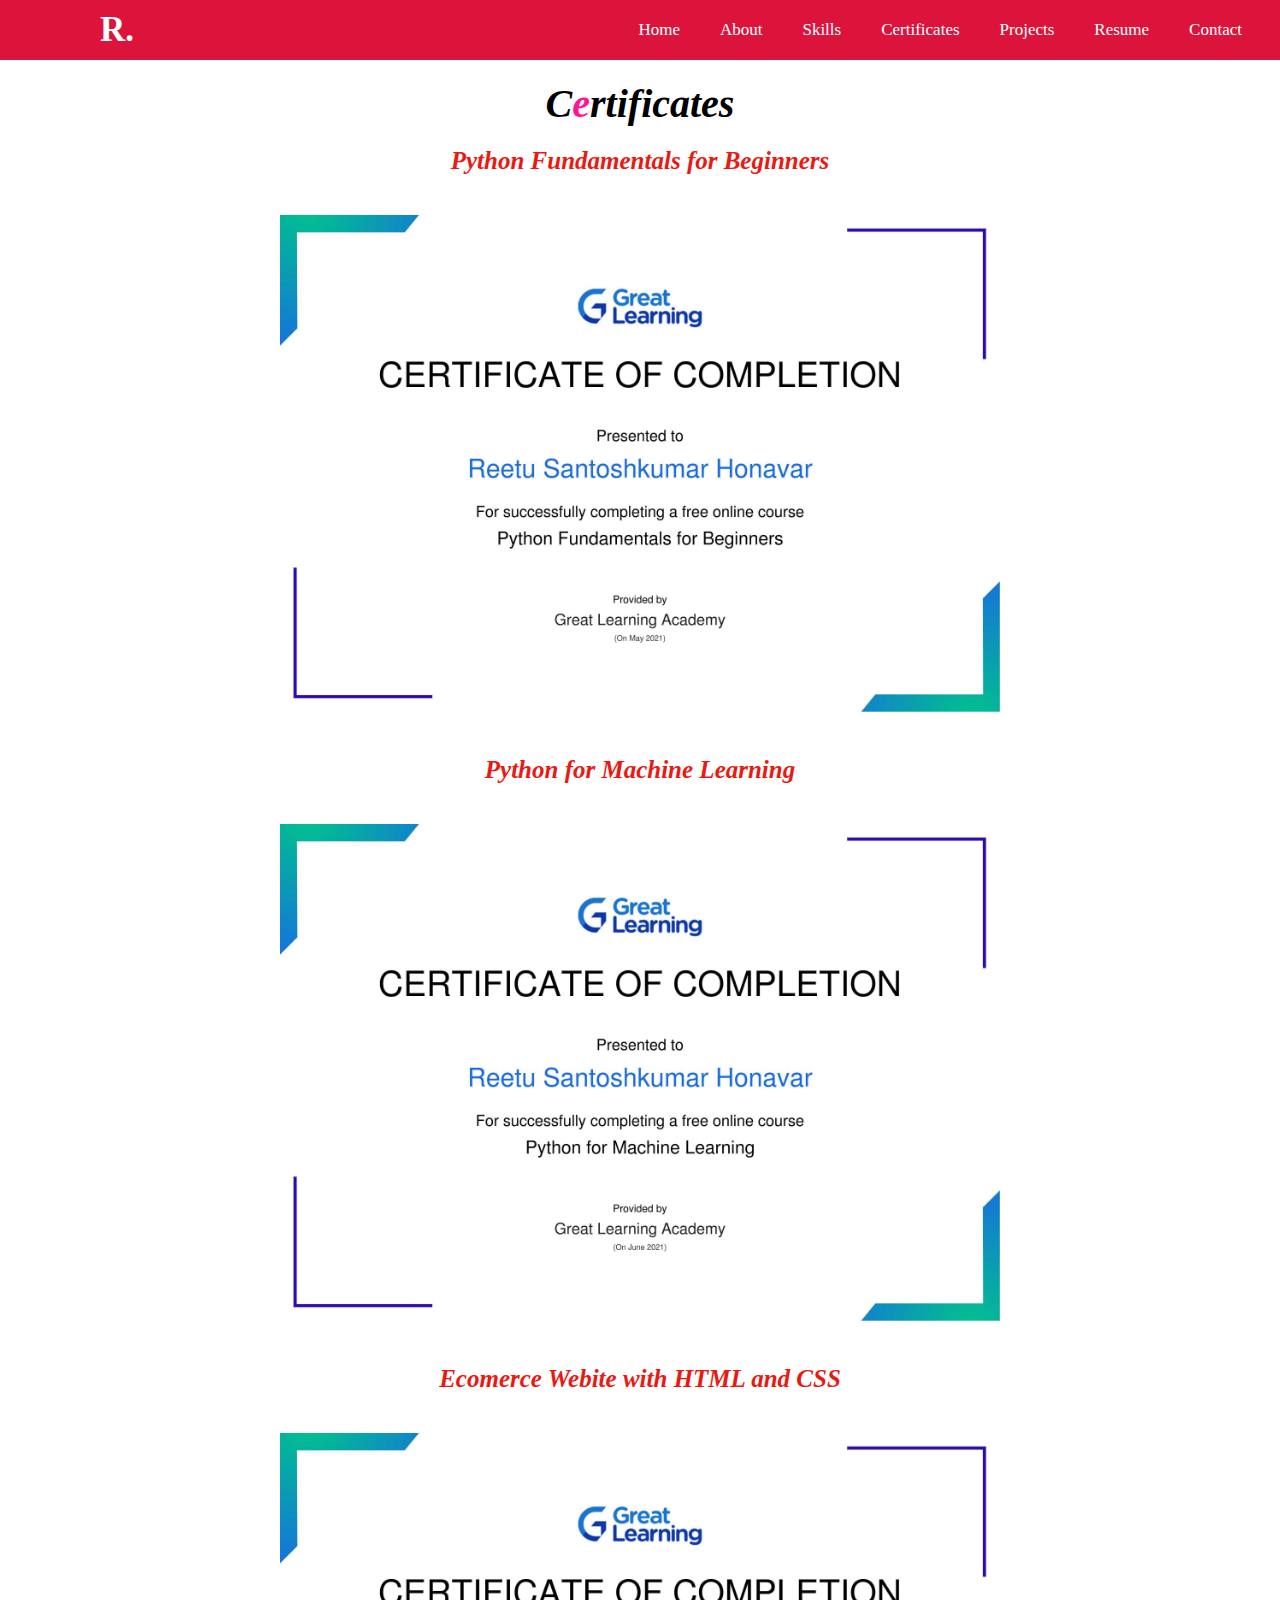
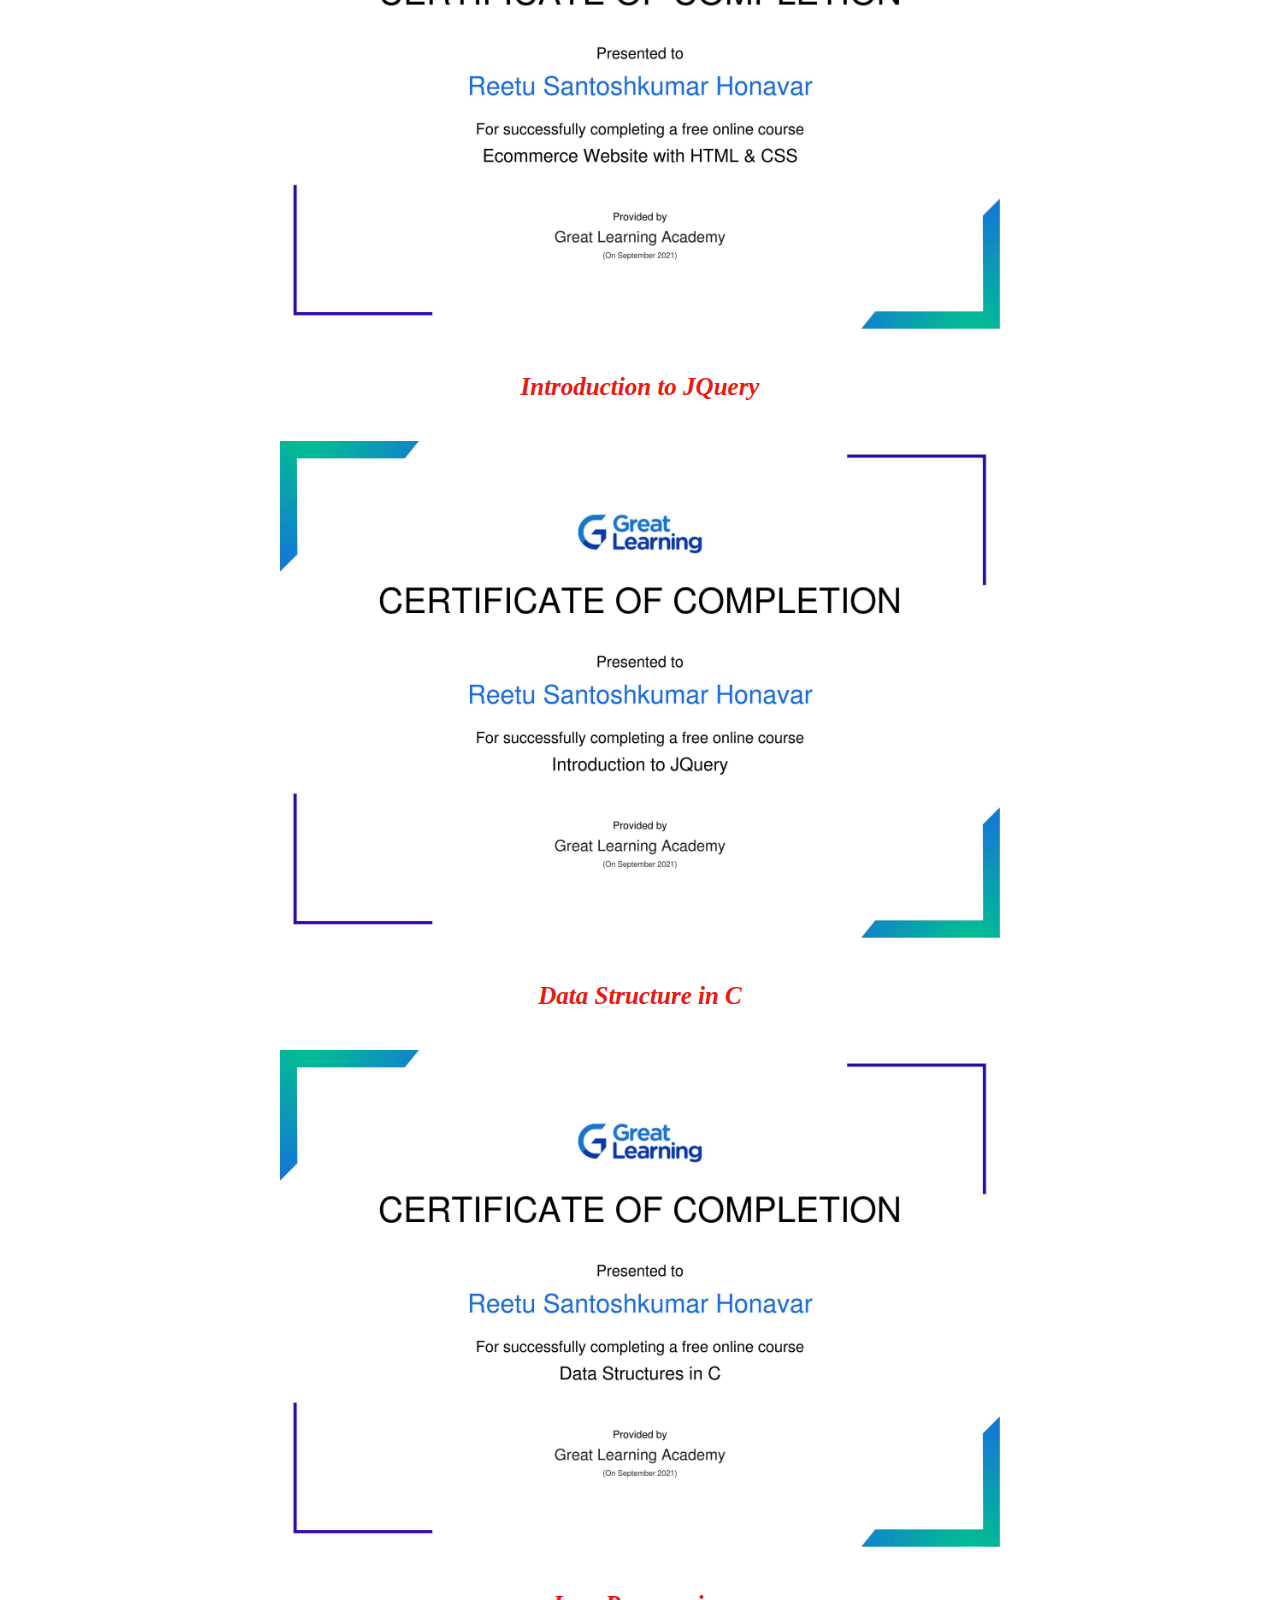
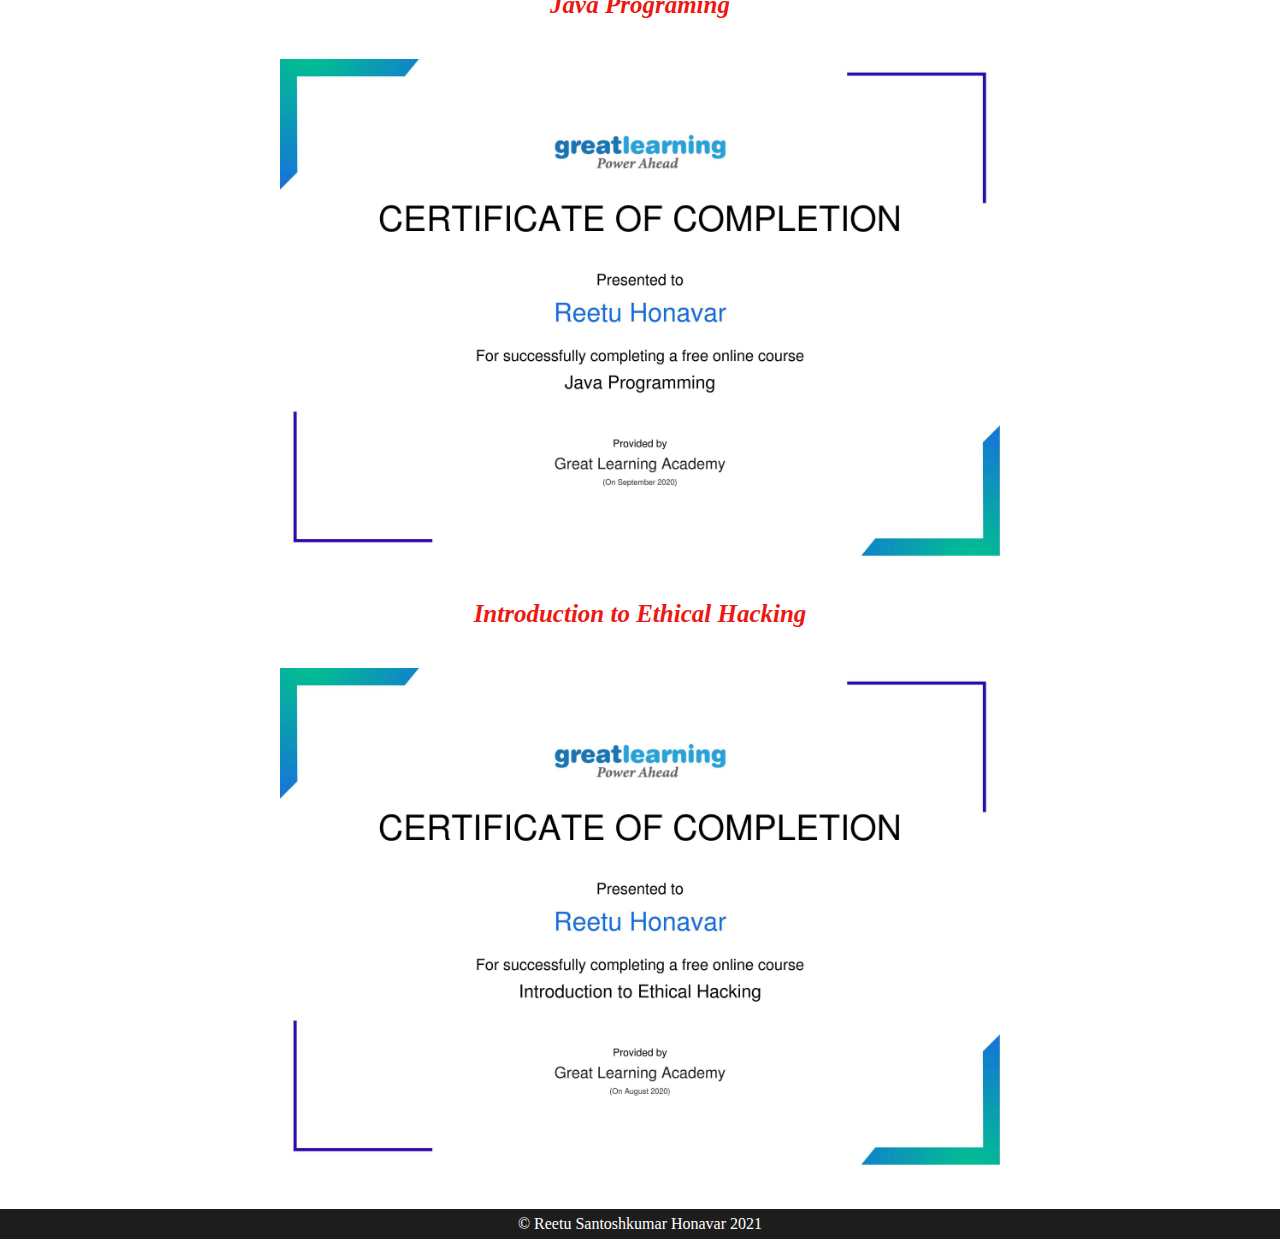
<file: certificate.html>
<!DOCTYPE html>
<html>
<head>
	<title>certificates</title>
	<link rel="stylesheet" type="text/css" href="style.css">
</head>
<body>
	<nav>
		<label class="logo">R.</label>
			<ul>
				<li><a href="index.html">Home</a></li>
				<li><a href="index.html">About</a></li>
				<li><a href="index.html">Skills</a></li>
				<li><a href="certificate.html">Certificates</a></li>
				<li><a href="project.html">Projects</a></li>
				<li><a href="resume.html">Resume</a></li>
				<li><a href="index.html">Contact</a></li>
			</ul>	
	</nav>
	<section class="certificates" id="certificates">
		<h3 class="top"><I>C<span>e</span>rtificates</I></h3>
	</section>


	<!-- Certificate section-->

	<div class="certi">
		<div>
			<h4><I><span>Python Fundamentals for Beginners</span></I></h4>
			<img class="cerimage" src="course certificates/Python Fundamentals for Beginers.jpg">
		</div>
		<div>
			<h4><I><span>Python for Machine Learning</span></I></h4>
			<img class="cerimage" src="course certificates/Python for Machine Learning.jpg">
		</div>
		<div>
			<h4><I><span>Ecomerce Webite with HTML and CSS<span></span></I></h4>
			<img class="cerimage" src="course certificates/Ecomerce website with Html and Css.jpg">
		</div>
		<div>
			<h4><I><span>Introduction to JQuery</span></I></h4>
			<img class="cerimage" src="course certificates/Introduction to JQuery.jpg">
		</div>
		<div>
			<h4><I><span>Data Structure in C</span></I></h4>
			<img class="cerimage" src="course certificates/Data Structure in C.jpg">
		</div>
		<div>
			<h4><I><span>Java Programing<span></I></h4>
			<img class="cerimage" src="course certificates/Java Programing.jpg">
		</div>
		<div>
			<h4><I><span>Introduction to Ethical Hacking<span></I></h4>
			<img class="cerimage" src="course certificates/Introduction to Ethical Hacking.jpg">
		</div>
	</div>


	<div class="foot">&copy Reetu Santoshkumar Honavar 2021</div>

</body>
</html>
</file>
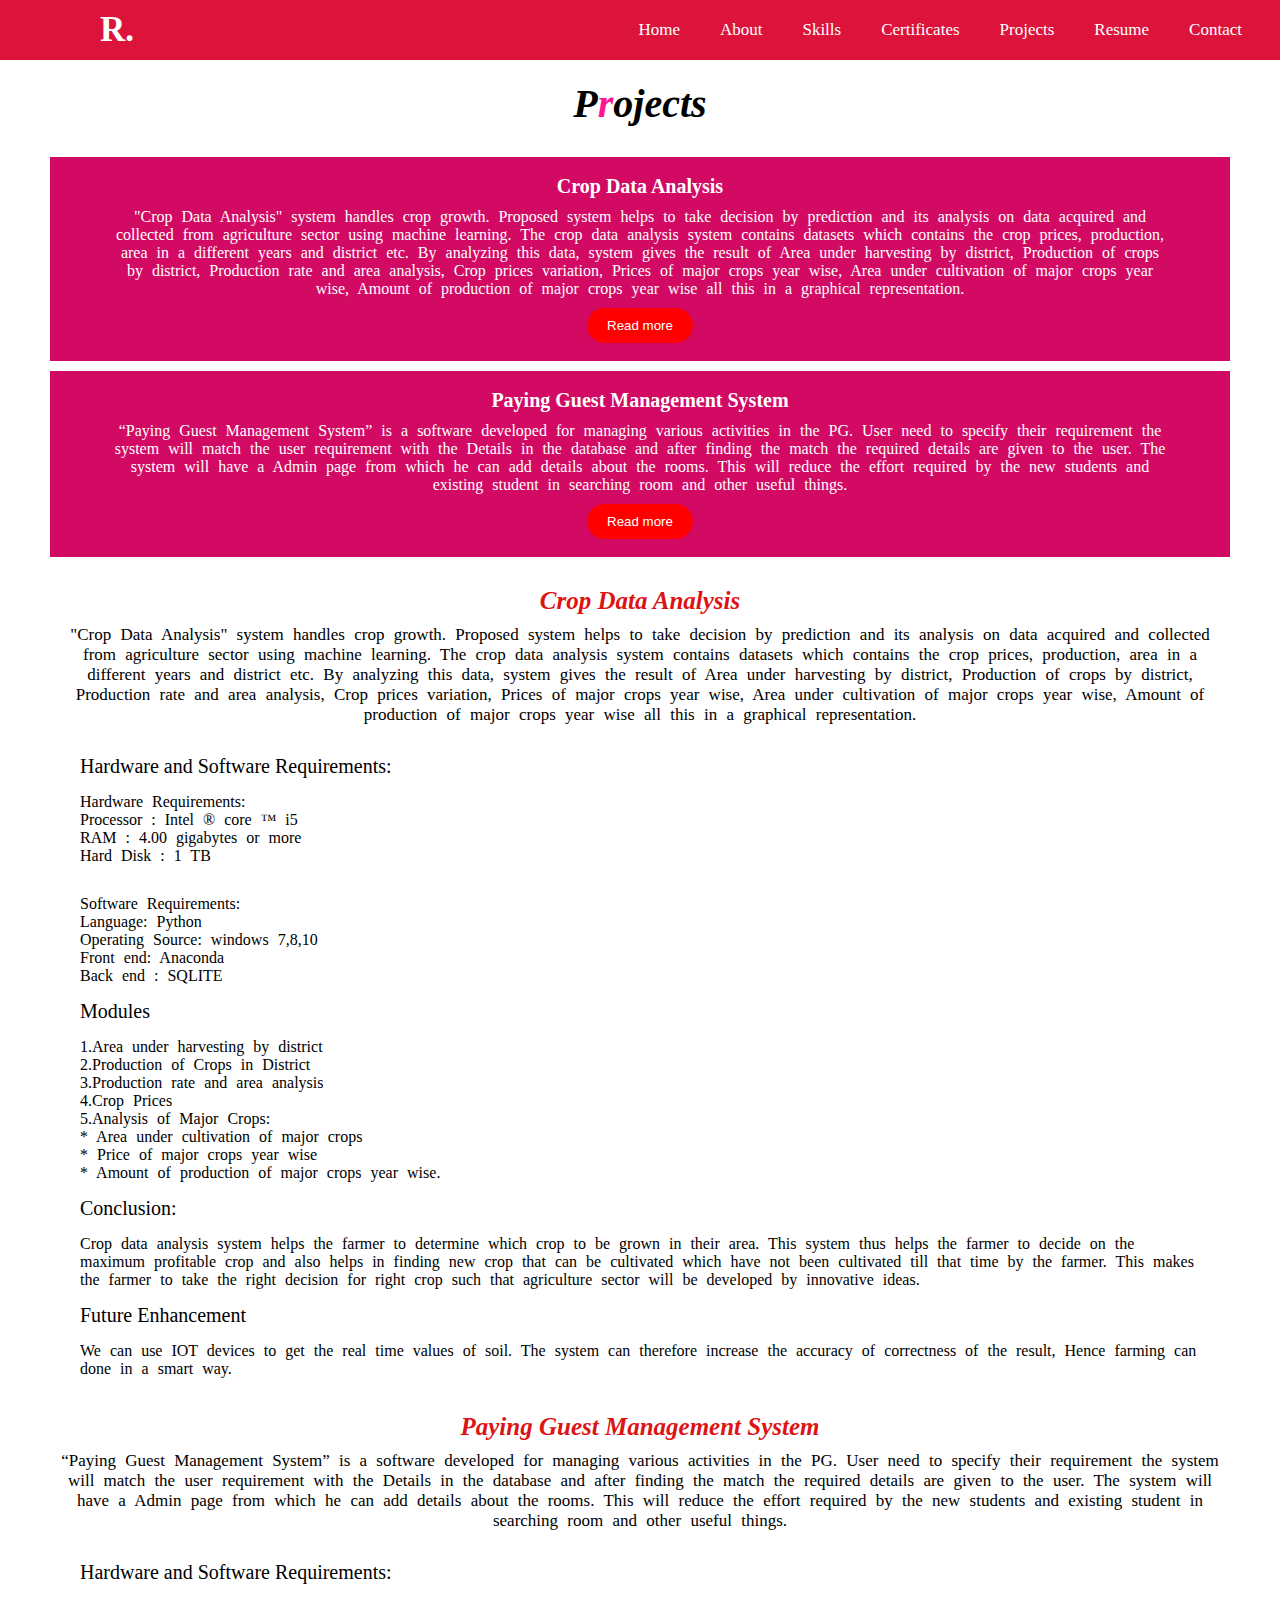
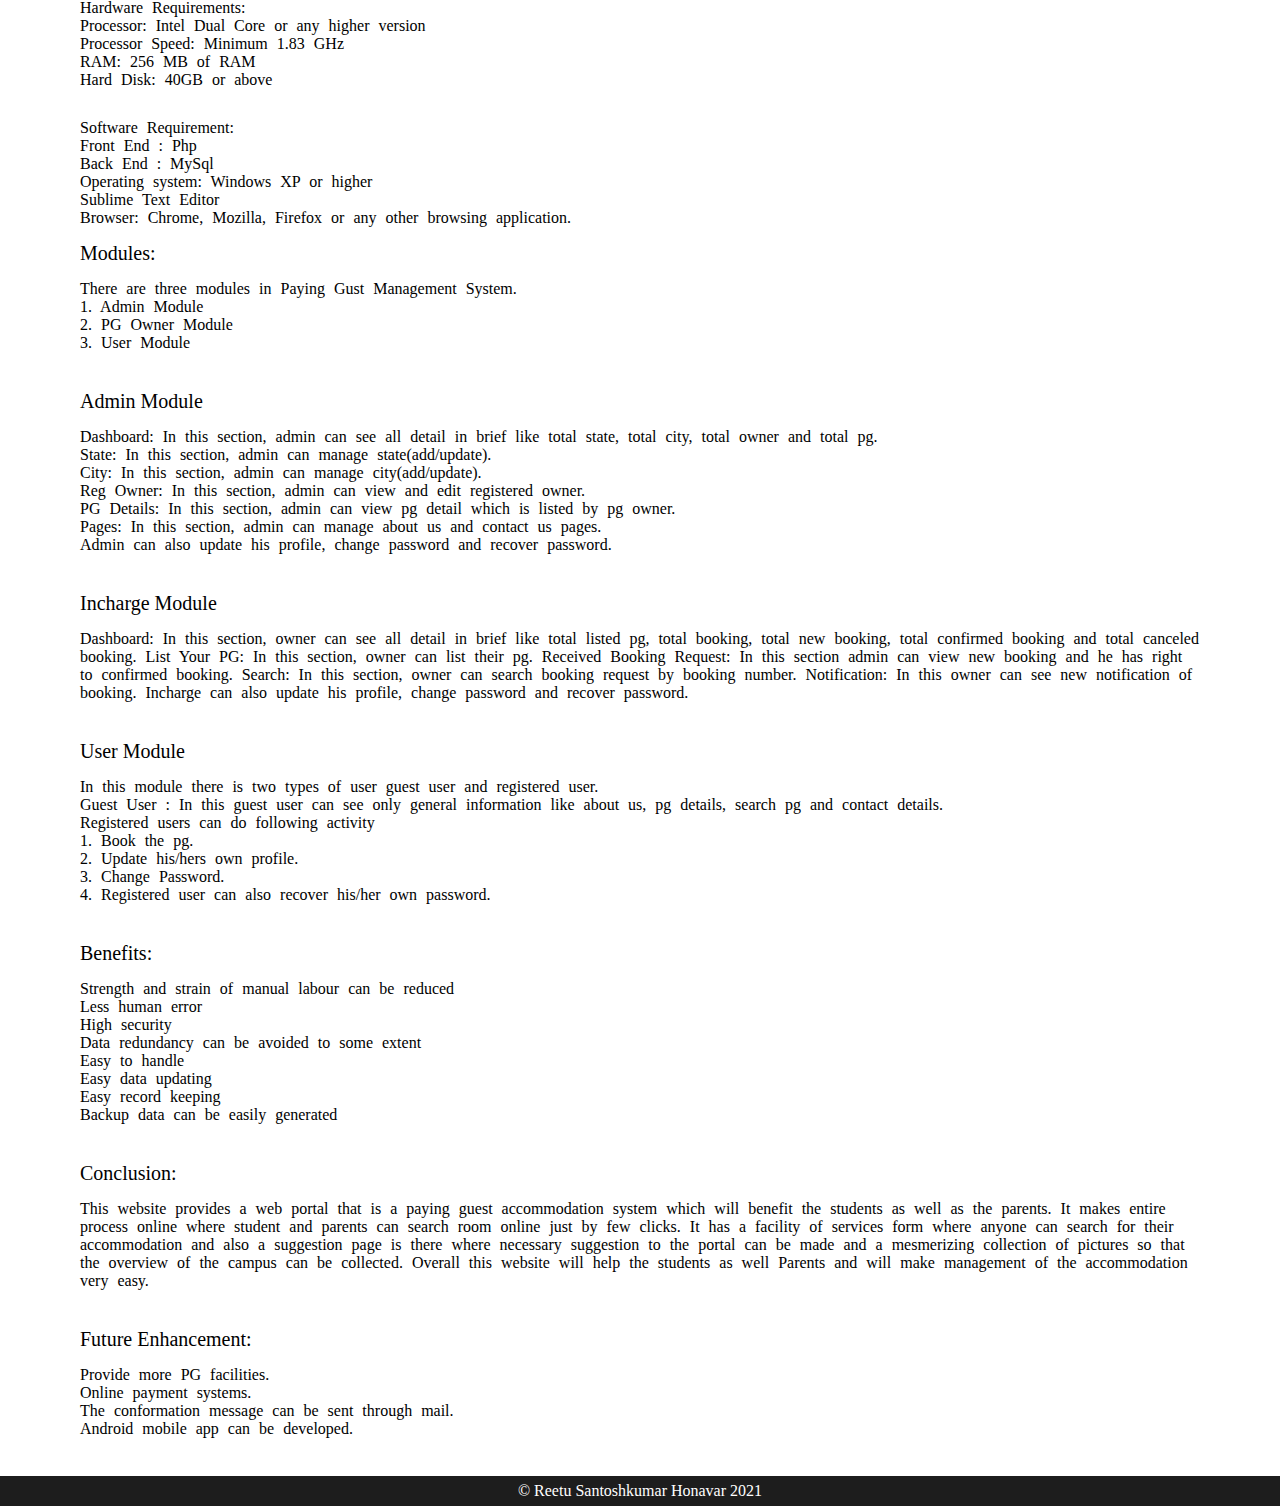
<file: project.html>
<!DOCTYPE html>
<html>
<head>
	<title>Projects</title>
	<link rel="stylesheet" type="text/css" href="style.css">
</head>
<body>
	<nav>
		<label class="logo">R.</label>
			<ul>
				<li><a href="index.html">Home</a></li>
				<li><a href="index.html">About</a></li>
				<li><a href="index.html">Skills</a></li>
				<li><a href="certificate.html">Certificates</a></li>
				<li><a href="project.html">Projects</a></li>
				<li><a href="resume.html">Resume</a></li>
				<li><a href="index.html">Contact</a></li>
			</ul>	
	</nav>
	
	<section class="projects" id="Projects">
		<h3 class="top"><I>P<span>r</span>ojects</I></h3>
	</section>

	<!-- Project section-->
	<section>
		<div class="maj-width">
			<div class="box">
				<h6>Crop Data Analysis</h6>
				<p class="cropin">"Crop Data Analysis" system handles crop growth. Proposed system helps to take decision by prediction and its analysis on data acquired and collected from agriculture sector using machine learning. The crop data analysis system contains datasets which contains the crop prices, production, area in a different years and district etc. By analyzing this data, system gives the result of Area under harvesting by district, Production of crops by district, Production rate and area analysis, Crop prices variation, Prices of major crops year wise, Area under cultivation of major crops year wise, Amount of production of major crops year wise all this in a graphical representation.</p>

				<button class="cbtn"><a href="#cropdata">Read more</a></button>
			</div>
		</div>

		<div class="maj-width">
			<div class="box">
				<h6>Paying Guest Management System</h6>
				<p class="cropin"> “Paying Guest Management System” is a software developed for managing various activities in the PG. User need to specify their requirement the system will match the user requirement with the Details in the database and after finding the match the required details are given to the user. The system will have a Admin page from which he can add details about the rooms. This will reduce the effort required by the new students and existing student in searching room and other useful things. </p>

				<button class="cbtn"><a href="#payingdata">Read more</a></button>
			</div>
		</div>
	</section>

	<!--Crop Data Analysis Project Section-->
	<section class="cropdata" id="cropdata">
		<div class="chead">
			<h4><I><span>Crop Data Analysis</span></I></h4>
			<p>"Crop Data Analysis" system handles crop growth. Proposed system helps to take decision by prediction and its analysis on data acquired and collected from agriculture sector using machine learning. The crop data analysis system contains datasets which contains the crop prices, production, area in a different years and district etc. By analyzing this data, system gives the result of Area under harvesting by district, Production of crops by district, Production rate and area analysis, Crop prices variation, Prices of major crops year wise, Area under cultivation of major crops year wise, Amount of production of major crops year wise all this in a graphical representation.</p>
	 	</div>

	 	<div class="chhead"><span>Hardware and Software Requirements:</span>
	 		<p>
	 			Hardware Requirements:
	 			<br>
	 			Processor : Intel ®  core ™ i5<br>
				RAM : 4.00 gigabytes or more<br> 
				Hard Disk : 1 TB<br>
	 		</p>
	 		<p>
	 			Software Requirements:
	 			<br>
	 			Language: Python<br>
				Operating Source: windows 7,8,10<br>
				Front end: Anaconda<br>
				Back end : SQLITE <br>
	 		</p>
	 	</div>

	 	<div class="chhead"><span>Modules</span>
	 		<p>
	 			1.Area under harvesting by district<br>
				2.Production of Crops in District<br>
				3.Production rate and area analysis<br>
				4.Crop Prices<br>
				5.Analysis of Major Crops:<br>
					* Area under cultivation of major crops<br>
					* Price of major crops year wise<br>
					* Amount of production of major crops year wise.<br>
	 		</p>	
	 	</div>

	 	<div class="chhead"><span>Conclusion:</span>
	 		<p>
	 		Crop data analysis system helps the farmer to  determine which crop to be grown in their area. This system thus helps the farmer to decide on the maximum profitable crop and also helps in finding new crop that can be cultivated which have not been cultivated till that time by the farmer. This makes the farmer to take the right decision for right crop such that agriculture sector will be developed by innovative ideas.</p>
	 	</div>

	 	<div class="chhead"><span>Future Enhancement</span>
	 		<p>
	 		We can use IOT devices to get the real time values of soil.
			The system can therefore increase the accuracy of correctness of the result, Hence farming can done in a smart way. 
	 		</p>	 		
	 	</div>
	 </section>

	 <!--Paying Guest Management System -->
	 <section class="payingdata" id="payingdata">
	 	<div class="chead">
	 		<h4><I><span>Paying Guest Management System</span></I></h4>
	 		<p> “Paying Guest Management System” is a software developed for managing various activities in the PG. User need to specify their requirement the system will match the user requirement with the Details in the database and after finding the match the required details are given to the user. The system will have a Admin page from which he can add details about the rooms. This will reduce the effort required by the new students and existing student in searching room and other useful things. </p>
	 	</div>

	 	<div class="chhead"><span>Hardware and Software Requirements:</span>
	 		<p>
	 			Hardware Requirements:
	 			<br>
				Processor: Intel Dual Core or any higher version<br>
				Processor Speed: Minimum 1.83 GHz<br>
				RAM: 256 MB of RAM<br>
				Hard Disk: 40GB or above<br>
	 		</p>
	 		<p>
	 			Software Requirement:
	 			<br>
				Front End : Php<br>
				Back End : MySql<br>
				Operating system: Windows XP or higher<br>
				Sublime Text Editor<br>
				Browser: Chrome, Mozilla, Firefox or any other browsing application.<br>
	 		</p>
	 	</div>

	 	<div class="chhead"><span>Modules:<span>
		 	<p>
		 		There are three modules in Paying Gust Management System. <br>
		 		1. Admin Module <br>
				2. PG Owner Module <br>
				3. User Module<br>
			</p>
	 	</div>

	 	<div class="chhead"><span>Admin Module<span>
		 	<p>
		 		Dashboard: In this section, admin can see all detail in brief like total state, total city, total owner and total pg.<br> 
				State: In this section, admin can manage state(add/update). <br>
				City: In this section, admin can manage city(add/update).<br>
				Reg Owner: In this section, admin can view and edit registered owner.<br>
				PG Details: In this section, admin can view pg detail which is listed by pg owner. <br>
				Pages: In this section, admin can manage about us and contact us pages.<br>
 				Admin can also update his profile, change password and recover password. <br>
			</p>		
	 	</div>

	 	<div class="chhead"><span>Incharge Module<span>
		 	<p>
		 		Dashboard: In this section, owner can see all detail in brief like total listed pg, total booking, total new booking, total confirmed booking and total canceled booking. 
				List Your PG: In this section, owner can list their pg. 
				Received Booking Request: In this section admin can view new booking and he has right to confirmed booking. 
				Search: In this section, owner can search booking request by booking number. 
				Notification: In this owner can see new notification of booking. 
				Incharge can also update his profile, change password and recover password.
			</p>		
	 	</div>

	 	<div class="chhead"><span>User Module<span>
		 	<p>
		 		In this module there is two types of user guest user and registered user. <br>
		 		Guest User : In this guest user can see only general information like about us, pg details, search pg and contact details. <br>
				Registered users can do following activity <br>
			    1. Book the pg. <br>
			    2. Update his/hers own profile. <br>
			    3. Change Password.<br>
			    4. Registered user can also recover his/her own password.
			</p>		
	 	</div>

	 	<div class="chhead"><span>Benefits:<span>
		 	<p>
		 		Strength and strain of manual labour can be reduced<br>
				Less human error <br>
				High security<br>
				Data redundancy can be avoided to some extent <br> 
				Easy to handle <br>
				Easy data updating <br>
				Easy record keeping<br>
				Backup data can be easily generated
			</p>		
	 	</div>

	 	<div class="chhead"><span>Conclusion:<span>
		 	<p>
		 		This website provides a web portal that is a paying guest accommodation system which will benefit the students as well as the parents.
 				It makes entire process online where student and parents can search room online just by few clicks. 
				It has a facility of services form where anyone can search for their accommodation and also a suggestion page is there where necessary suggestion to the portal can be made and a mesmerizing collection of pictures so that the overview of the campus can be collected. 
				Overall this website will help the students as well Parents and will make management of the accommodation very easy.
			</p>		
	 	</div>

	 	<div class="chhead"><span>Future Enhancement:<span>
		 	<p>
		 		Provide more PG facilities. <br>
				Online payment systems. <br>
				The conformation message can be sent through mail.<br>
				Android mobile app can be developed. 
			</p>		
	 	</div>

	 </section>

	<div class="foot">&copy Reetu Santoshkumar Honavar 2021</div>

</body>
</html>
</file>
<file: style.css>
@import url('https://fonts.googleapis.com/css2?family=Poppins:ital,wght@0,400;0,500;0,700;1,600&family=Ubuntu:wght@400;500;700&display=swap');
@import url('https://fonts.googleapis.com/css2?family=Scheherazade+New&display=swap');
*{
	padding: 0;
	margin: 0;
	text-decoration: none;
	list-style: none;
	box-sizing: border-box;
}
body{
	font-family: montserrat;
}
nav{
	background: crimson;
	height: 60px;
	width: 100%;
}
label.logo{
	color: #fff;
	font-size: 35px;
	line-height: 60px;
	padding: 0 100px;
	font-weight: bold;
}
nav ul{
	float: right;
	margin-right: 20px;
}
nav ul li{
	display: inline-block;
	line-height: 60px;
	margin: 0 5px;
}
nav ul li a{
	color: white;
	font-size: 17px;	
	padding: 7px 13px;
	border-radius: 3px;
}

html{
	scroll-behavior: smooth;
}
img{
	display: cover;
	width: 100%
}
.paragraph{
	font-size: 20px;
}

/*home section*/
.top{
	text-align: center;
	padding: 20px;
	font-size: 40px;
}
span{
	color: #ff1493;
}
p{
	padding: 10px 40px;
	font-family: 'Scheherazade';
	word-spacing: 5px;
}
.foot{
	margin: 0;
	padding: 6px;
	width: 100%;
	background-color: rgb(29,29,29);
	text-align: center;
	color: #fff;
}

/*Project section*/
.maj-width{
	background: rgb(210,10,100);
	padding: 18px 20px;
	margin: 10px 50px;
	text-align: center;
}
.box h6{
	color: #fff;
	font-size: 20px;
}
.maj-width p{
	color: #fff;
}
.cbtn{
	padding: 10px 20px;
	background: red;
	border: none;
	border-radius: 100px;

}
.cbtn a{
	color: #fff;
}
.cbtn:hover{
	padding: 10px 30px;
	background: rgb(4,8,98);
	transition: 0.5s;
}
.chead{
	font-size: 25px;
	text-align: center;
	padding: 20px;
}
.cropdata .chead span{
	color: rgb(220,20,20);
	font-weight: 200px;
}
.cropdata .chead p{
	font-size: 17px;
}
.payingdata .chead span{
	color: rgb(220,20,20);
	font-weight: 200px;
}
.payingdata .chead p{
	font-size: 17px;

}
.chhead span{
	font-size: 20px;
	color: #000;
	padding:  15px 80px;
}
.chhead p{
	padding: 15px 80px;
	font-size: 16px;
}

/* Certification section */
.certi h4{
	font-size: 25px;
	text-align: center;
}
.certi img{
	padding: 40px 280px;
}
.certi span{
	color: rgb(235,25,18);
}
.hbtn{
	position: relative;
	padding: 8px 18px;
	margin-left: 195vh;
	background: #126;
	border: 2px solid #fff;
}
.hbtn a{
	color: #fff;
}
.container{
	position: relative;
	width: 990px;
	height: 220px;
	margin: 15px auto;
}
.container .rect{
	position: relative;
	width: calc(320px - 35px);
	height: calc(200px - 30px);
	background: #000;
	float: left;
	margin: 20px;
	box-sizing: border-box;
	overflow: hidden;
	border-radius: 10px;
}
.container .rect .icon{
	text-align: center;
}
.container .rect .icon p{
	text-align: center;
	color: #fff;
}
.container .rect .icon p i{
	font-size: 40px;
	padding: 15px;
}
.container .rect .icon p i:hover{
	background: #000;
	color: rgb(210,10,10);
}
.back{
	background: #333;
	position: sticky;
}
.back .wrap{
	max-width: 60%;
	margin: 20px auto 0;
	padding: 20px;
}
.bar{
	color: #fff;
	letter-spacing: 1px;
	font-weight: 500;
	font-size: 16px;
	position: relative;
}
.bar{
	display: inline-block;
	margin-bottom: 15px;
	width: 100%;
}
.bar span{
	position: relative;
	display: inline-block;
	width: 100%;
	height: 20px;
	background: #000;
	border-radius: 50px;
}
.bar span:before{
	position: absolute;
	content: "";
	top: 6px;
	left: 5px;
	width: 80%;
	height: 50%;
	background: linear-gradient(to left, #ff0057, #ffeb3b);
	border-radius: 50px;
	animation: bar 4s ease;
}
@keyframes bar{
	from{
		width: 0;
	}
}
.bar:nth-child(1) span:before{
	width: 70%;
}
.bar:nth-child(2) span:before{
	width: 60%;
}
.bar:nth-child(3) span:before{
	width: 40%;
}
abbr{
	width: 50px;
	display: inline-block;
	height: 15px;
	border-radius: 50px;
	text-align: center;
	line-height: 25px;
	position: absolute;
	top: 40px;
	z-index: 1;
	background: linear-gradient(to left, #ff0057, #ffeb3b);
	box-shadow: 0 5px 5px #ff0057, 0 5px 5px #ffeb3b;
	animation: count 4s ease; 
}
@keyframes count{
	from{
		left: 0%;
	}
}
.bar:nth-child(1) abbr{
	left: 70%
}
.bar:nth-child(2) abbr{
	left: 60%
}
.bar:nth-child(3) abbr{
	left: 40%
}
</file>
